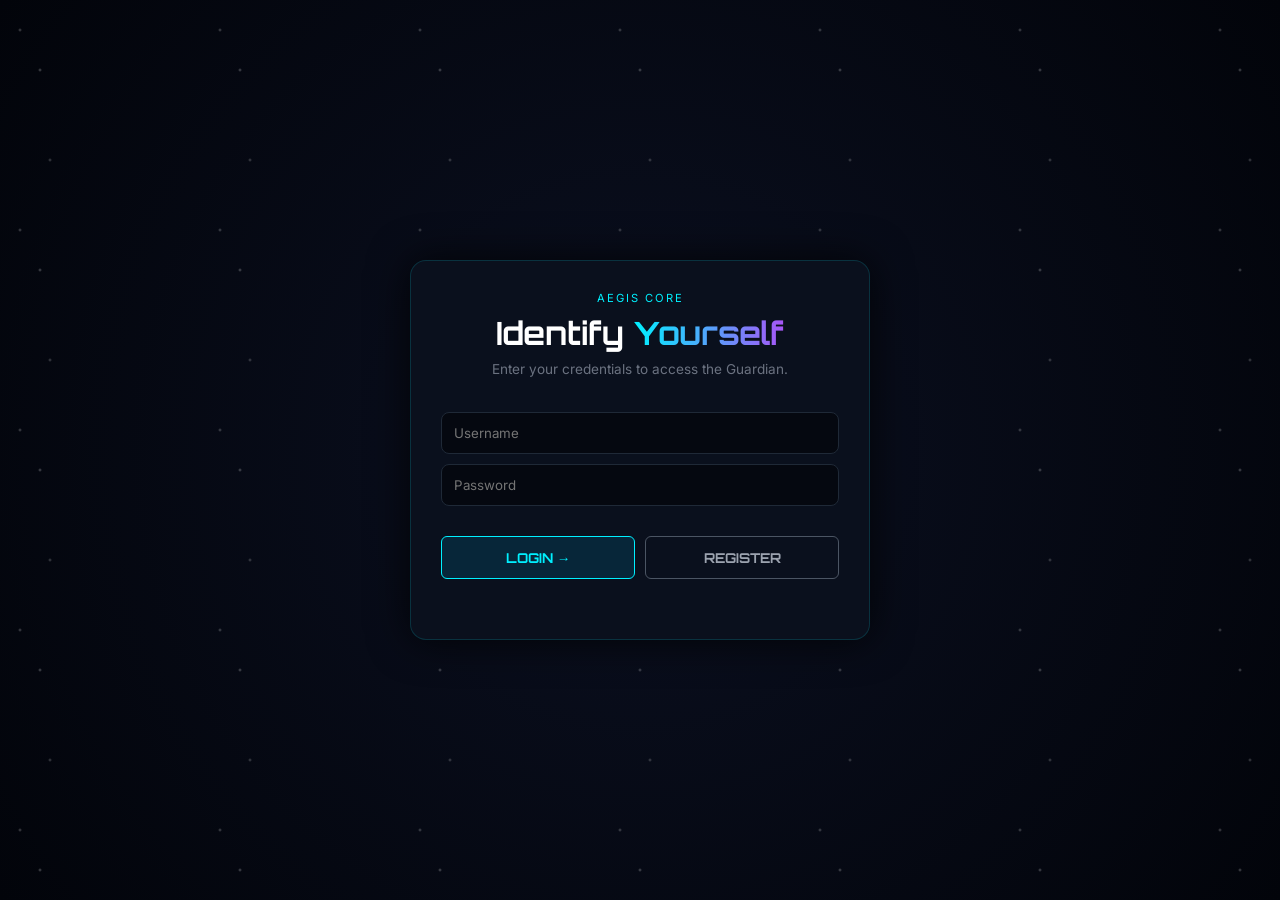
<file: index.html>
<!DOCTYPE html>
<html lang="en">
<head>
    <meta charset="UTF-8">
    <meta name="viewport" content="width=device-width, initial-scale=1.0">
    <title>Aegis Core Challenge</title>
    <link rel="stylesheet" href="style.css">
    <link href="https://fonts.googleapis.com/css2?family=Orbitron:wght@500;700&family=Inter:wght@400;500&display=swap" rel="stylesheet">
</head>
<body>
    <div class="stars"></div>
    <div class="container">
        <div class="card" id="auth-screen">
            <div class="header">
                <p class="subtitle">AEGIS CORE</p>
                <h1>Identify <span class="title-gradient">Yourself</span></h1>
                <p class="description">Enter your credentials to access the Guardian.</p>
            </div>
            <div class="input-area" style="display: flex; flex-direction: column; gap: 10px;">
                <input type="text" id="username" placeholder="Username" autocomplete="off" />
                <input type="password" id="password" placeholder="Password" autocomplete="off" />
            </div>
            <div class="button-group" style="margin-top: 10px;">
                <button class="btn btn-primary" onclick="login()">LOGIN &rarr;</button>
                <button class="btn btn-secondary" onclick="register()">REGISTER</button>
            </div>
            <p id="auth-message" style="color: #A855F7; text-align: center; margin-top: 10px; font-size: 0.85rem;"></p>
        </div>

        <div class="card" id="game-screen" style="display: none;">
            <div class="header">
                <p class="subtitle">AEGIS CORE GUARDIAN PRESENTS</p>
                <h1>Aegis <span class="title-gradient">Challenge</span></h1>
                <p class="description">Convince the Guardian. Decode the cosmos.</p>
                <div class="points-display">Points: <span id="points-value">100</span></div>
            </div>

            <div class="chat-container" id="chat-box">
                <div class="message bot">
                    State your purpose, Seeker. Answer my riddle, or remain silent.
                </div>
            </div>

            <div class="input-area">
                <input type="text" id="user-input" placeholder="Enter your guess or message..." autocomplete="off" />
            </div>
            
            <div class="button-group">
                <button class="btn btn-primary" onclick="sendMessage()">SEND MESSAGE &rarr;</button>
                <button class="btn btn-secondary" onclick="getHint()">GET HINT (Cost: 10pts)</button>
            </div>
        </div>
    </div>
    <script src="script.js"></script>
</body>
</html>
</file>
<file: style.css>
* {
    box-sizing: border-box;
    margin: 0;
    padding: 0;
}

body {
    background: radial-gradient(circle at center, #0B1021 0%, #02040A 100%);
    color: #ffffff;
    font-family: 'Inter', sans-serif;
    height: 100vh;
    display: flex;
    justify-content: center;
    align-items: center;
    overflow: hidden;
}

/* Faint star background effect */
.stars {
    position: absolute;
    top: 0; left: 0; right: 0; bottom: 0;
    background-image: radial-gradient(2px 2px at 20px 30px, #eee, rgba(0,0,0,0)), radial-gradient(2px 2px at 40px 70px, #fff, rgba(0,0,0,0)), radial-gradient(2px 2px at 50px 160px, #ddd, rgba(0,0,0,0));
    background-repeat: repeat;
    background-size: 200px 200px;
    opacity: 0.3;
    z-index: -1;
}

.container {
    width: 100%;
    max-width: 500px;
    padding: 20px;
}

.card {
    background-color: #0A101D;
    border: 1px solid rgba(0, 240, 255, 0.15);
    border-radius: 16px;
    padding: 30px;
    box-shadow: 0 0 40px rgba(0, 0, 0, 0.8);
    display: flex;
    flex-direction: column;
    gap: 20px;
}

.header {
    text-align: center;
}

.subtitle {
    font-size: 0.7rem;
    color: #00F0FF;
    letter-spacing: 2px;
    text-transform: uppercase;
    margin-bottom: 8px;
}

h1 {
    font-family: 'Orbitron', sans-serif;
    font-size: 2rem;
    margin-bottom: 8px;
    color: #ffffff;
}

.title-gradient {
    background: linear-gradient(90deg, #00F0FF, #A855F7);
    -webkit-background-clip: text;
    background-clip: text;
    -webkit-text-fill-color: transparent;
}

.description {
    font-size: 0.85rem;
    color: #6B7280;
    margin-bottom: 15px;
}

.points-display {
    font-family: 'Orbitron', sans-serif;
    color: #A855F7;
    font-weight: bold;
}

.chat-container {
    background: #050810;
    border: 1px solid #1F2937;
    border-radius: 8px;
    height: 250px;
    padding: 15px;
    overflow-y: auto;
    display: flex;
    flex-direction: column;
    gap: 10px;
}

.message {
    padding: 10px 14px;
    border-radius: 8px;
    font-size: 0.9rem;
    max-width: 85%;
}

.message.bot {
    background: rgba(0, 240, 255, 0.1);
    border-left: 3px solid #00F0FF;
    color: #E5E7EB;
    align-self: flex-start;
}

.message.user {
    background: rgba(168, 85, 247, 0.1);
    border-right: 3px solid #A855F7;
    color: #ffffff;
    align-self: flex-end;
}

.input-area input {
    width: 100%;
    padding: 12px;
    background: #050810;
    border: 1px solid #1F2937;
    border-radius: 8px;
    color: #fff;
    font-family: 'Inter', sans-serif;
    outline: none;
}

.input-area input:focus {
    border-color: #00F0FF;
}

.button-group {
    display: flex;
    gap: 10px;
}

.btn {
    flex: 1;
    padding: 12px;
    font-family: 'Orbitron', sans-serif;
    font-size: 0.85rem;
    font-weight: 700;
    border-radius: 6px;
    cursor: pointer;
    transition: all 0.2s ease;
    text-transform: uppercase;
}

/* Matches the "Launch Puzzle" styling */
.btn-primary {
    background: rgba(0, 90, 122, 0.3);
    border: 1px solid #00F0FF;
    color: #00F0FF;
}

.btn-primary:hover {
    background: rgba(0, 240, 255, 0.2);
    box-shadow: 0 0 15px rgba(0, 240, 255, 0.4);
}

.btn-secondary {
    background: transparent;
    border: 1px solid #4B5563;
    color: #9CA3AF;
}

.btn-secondary:hover {
    border-color: #A855F7;
    color: #A855F7;
}
</file>
